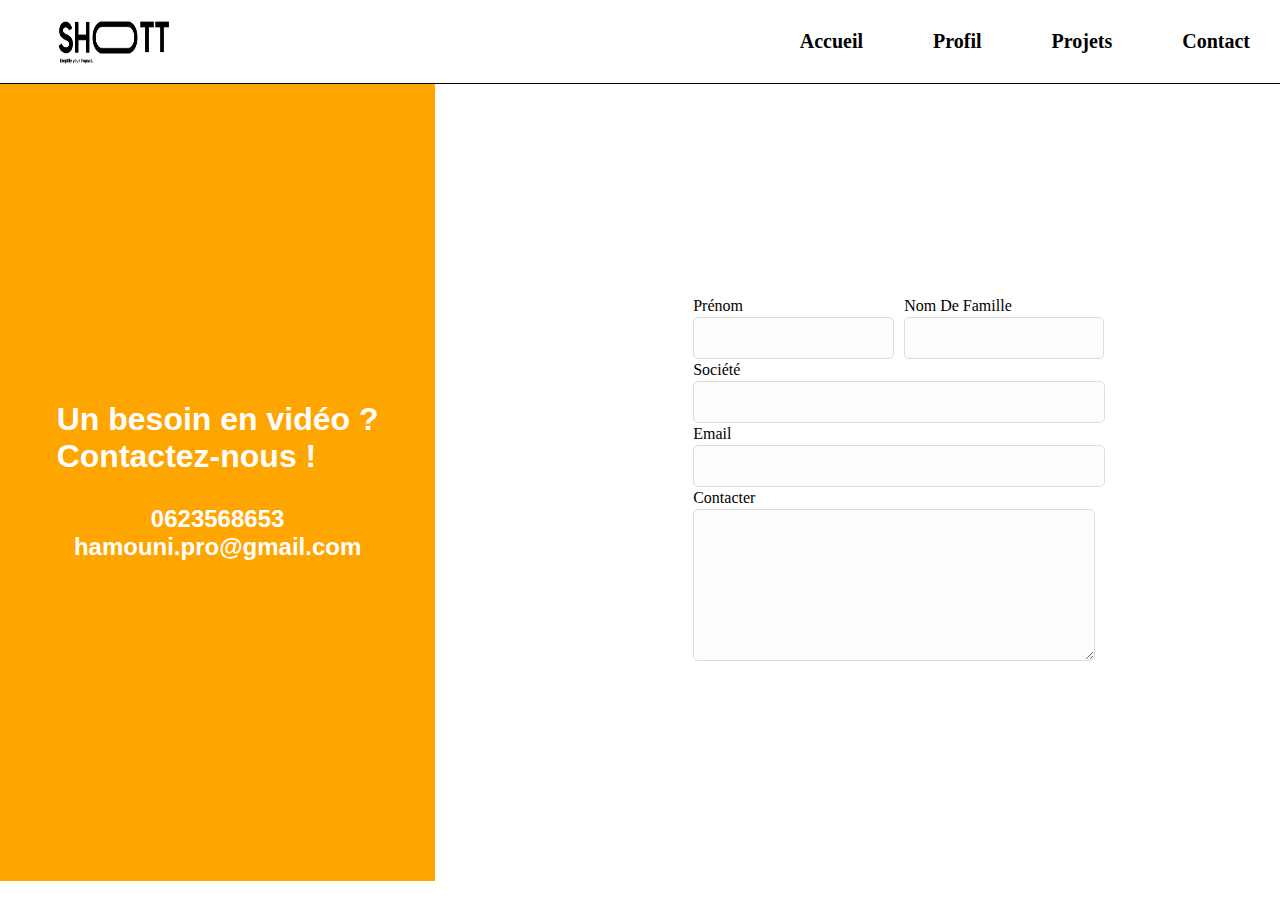
<file: Contacte.html>
<!DOCTYPE html>
<html lang="en">
<head>
    <meta charset="UTF-8">
    <meta http-equiv="X-UA-Compatible" content="IE=edge">
    <meta name="viewport" content="width=device-width, initial-scale=1.0">
    <link rel="stylesheet" href="./style/contacte.css">
    <title>Hamza Hamouni</title>
</head>
<body>
    <nav>
        <div class="logo">
            <img src="../image/Black White Modern Brand Logo (3).avif" alt="">
        </div>
        <div class="nav">
            <ul>
                <a href="./index.html"><li>Accueil</li></a>
                <a href="./Profil.html"><li>Profil</li></a>
                <a href=""><li>Projets</li></a>
               <a href="./Contacte.html"> <li>Contact</li></a>
            </ul>
        </div>
    </nav>
    <main>
        <div class="text">
            <h1>
                Un besoin en vidéo ? <br>
                 Contactez-nous !</h1>
                 <h2    >0623568653</h2>
                 <h2>hamouni.pro@gmail.com</h2>
        </div>
        <div class="formulair">
            <table>
                <tr>
                    <td ><label for="">Prénom</label></td>
                    <td><label for="" name="nom">Nom De Famille</label></td>
                </tr>
                <tr class="t1">
                    <td><input type="text"></td>
                    <td><input type="text" name="nom"></td>
                </tr>
                <tr>
                    <td  colspan='3'><label for="">Société</label></td>
                </tr>
                <tr>
                    <td colspan='3'><input type="text"></td>
                </tr>
                <tr>
                    <td colspan='3'><label for="">Email</label></td>
                </tr>
                <tr>
                    <td colspan='3'><input type="text"></td>
                </tr>
                <tr>
                    <td colspan='3'><label for="">Contacter</label></td>
                </tr>
                <tr>
                    <td colspan='3'><textarea name="" id="" cols="30" rows="10"></textarea></td>
                </tr>
            </table>
        </div>
    </main>
</body>
</html>
</file>
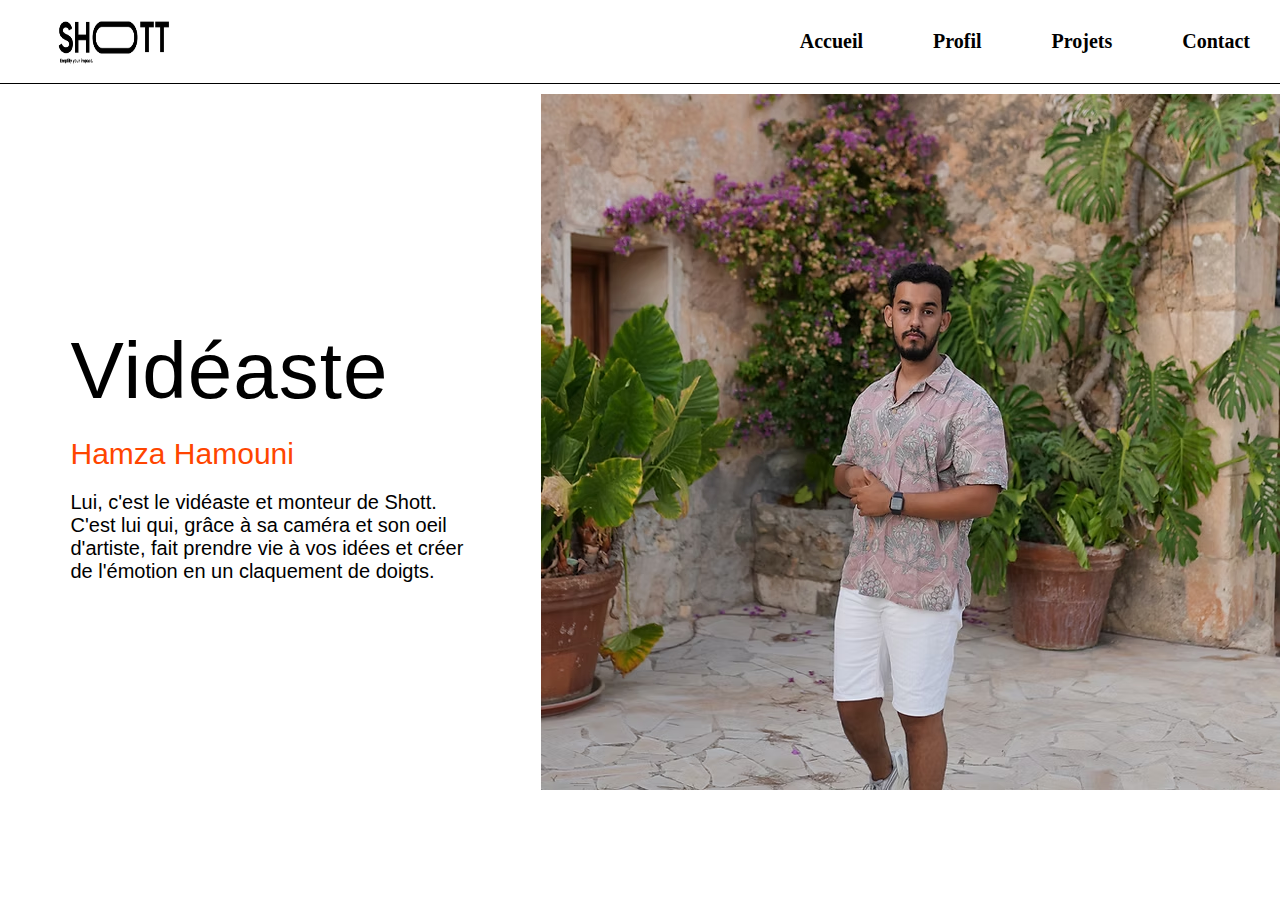
<file: Profil.html>
<!DOCTYPE html>
<html lang="en">
<head>
    <meta charset="UTF-8">
    <meta http-equiv="X-UA-Compatible" content="IE=edge">
    <meta name="viewport" content="width=device-width, initial-scale=1.0">
    <link rel="stylesheet" href="./style/Profil.css">
    <title>Hamza Hamouni</title>
</head>
<body>
    <nav>
        <div class="logo">
            <img src="../image/Black White Modern Brand Logo (3).avif" alt="">
        </div>
        <div class="nav">
            <ul>
                <a href="./index.html"><li>Accueil</li></a>
                <a href="./Profil.html"><li>Profil</li></a>
                <a href=""><li>Projets</li></a>
               <a href="./Contacte.html"> <li>Contact</li></a>
            </ul>
        </div>
    </nav>
    <main>
        <div class="tout">
            <div class="text">
                <h1>Vidéaste</h1>
                <h2>Hamza Hamouni</h2>
                <p>Lui, c'est le vidéaste et monteur de Shott. C'est lui qui, grâce à sa caméra et son oeil d'artiste, fait prendre vie à vos idées et créer de l'émotion en un claquement de doigts. </p>
            </div>
            <div class="img">
                <img src="./image/profil.avif" alt="">
            </div>
        </div>
    </main>
</body>
</html>
</file>
<file: style/contacte.css>
@import url('https://fonts.googleapis.com/css2?family=Bebas+Neue&family=Bodoni+Moda:ital,opsz,wght@0,6..96,400..900;1,6..96,400..900&family=Lobster+Two:ital,wght@0,400;0,700;1,400;1,700&family=Montserrat+Alternates:ital,wght@0,100;0,200;0,300;0,400;0,500;0,600;0,700;0,800;0,900;1,100;1,200;1,300;1,400;1,500;1,600;1,700;1,800;1,900&family=Oswald:wght@200..700&family=Pacifico&family=Poppins:ital,wght@0,100;0,200;0,300;0,400;0,500;0,600;0,700;0,800;0,900;1,100;1,200;1,300;1,400;1,500;1,600;1,700;1,800;1,900&display=swap');
a{
    list-style: none;
    text-decoration: none;
}
*{
    padding: 0;
    margin: 0;
}
li{ 
    list-style: none;
}
nav{
display: flex;
position: fixed;
width: 100%;
overflow: hidden;
top: 0;
justify-content: space-between;
border-bottom: 1px solid black;
background-color: white;
z-index: 100;
}
nav .nav ul{
display: flex;
justify-content: space-around;
gap: 70px;
font-size: 20px;
font-weight: 700;
padding: 30px;
}
nav .nav ul li{
    cursor: pointer;
    color: black;
    transition: color 0.3s;
}
nav .nav ul li:hover{
    color: rgb(212, 19, 19);

}
nav .logo{
    padding-left: 40px;
    display: flex;
}
nav .logo img{
    width: 150px;
    height: 90%;
}
main{
    padding-top: 80px;
    display: flex;
    align-items: center;
    gap: 20%;
}
main .text{
    font-family: 'Segoe UI', Verdana, sans-serif;
    color: white;
    height: 89vh;
    background-color: orange;
    text-align: justify;
    display: flex;
    flex-direction: column;
    justify-content: center;
    width: 34%;
    align-items: center;
}
.text h1{
    margin-bottom: 30px;
}

table tr:first-of-type tr {
    margin-bottom: 20px;
}
input,textarea{
    width: 100%;
}
input{
    height: 30px;
    border: 1px solid rgb(220, 220, 220);
    border-radius: 5px;
    background-color: rgba(253, 252, 252, 0.737);
    outline: none;
    padding: 5px;
}
textarea{
    border: 1px solid rgb(220, 220, 220);
    border-radius: 5px;
    background-color: rgba(253, 252, 252, 0.737);
    outline: none;
}
input:hover{
    background-color: rgb(255, 255, 255);
}
input[name="nom"] {
    margin-left: 20px; 
    width: 90%;
}
label[name="nom"] {
    margin-left: 20px; 
    width: 90%;
}
</file>
<file: style/Profil.css>
@import url('https://fonts.googleapis.com/css2?family=Bebas+Neue&family=Bodoni+Moda:ital,opsz,wght@0,6..96,400..900;1,6..96,400..900&family=Lobster+Two:ital,wght@0,400;0,700;1,400;1,700&family=Montserrat+Alternates:ital,wght@0,100;0,200;0,300;0,400;0,500;0,600;0,700;0,800;0,900;1,100;1,200;1,300;1,400;1,500;1,600;1,700;1,800;1,900&family=Oswald:wght@200..700&family=Pacifico&family=Poppins:ital,wght@0,100;0,200;0,300;0,400;0,500;0,600;0,700;0,800;0,900;1,100;1,200;1,300;1,400;1,500;1,600;1,700;1,800;1,900&display=swap');
a{
    list-style: none;
    text-decoration: none;
}
*{
    padding: 0;
    margin: 0;
}
li{ 
    list-style: none;
}
nav{
display: flex;
position: fixed;
width: 100%;
overflow: hidden;
top: 0;
justify-content: space-between;
border-bottom: 1px solid black;
background-color: white;
z-index: 100;
}
nav .nav ul{
display: flex;
justify-content: space-around;
gap: 70px;
font-size: 20px;
font-weight: 700;
padding: 30px;
}
nav .nav ul li{
    cursor: pointer;
    color: black;
    transition: color 0.3s;
}
nav .nav ul li:hover{
    color: rgb(212, 19, 19);

}
nav .logo{
    padding-left: 40px;
    display: flex;
}
nav .logo img{
    width: 150px;
    height: 90%;
}
main{
    padding-top: 94px;
    margin-bottom: 6px;
}
main .tout{
    display: flex;
    justify-content: space-between;
}
main .tout .text{
    width: 400px;
    margin: auto auto auto auto;
}
main .tout .text h1{
    font-family: 'Segoe UI', Verdana, sans-serif;
    font-size: 80px;
    font-weight: 500;
    letter-spacing: 1px;
    margin: 20px 20px 20px 0px;
}
main .tout .text h2{
font-size: 30px;
color: orangered;
font-family: 'Segoe UI', Verdana, sans-serif;
font-weight: 400;
margin-bottom: 20px;
}
main .tout .text p{
    font-size: 20px;
    font-weight: 100;
    font-family: 'Segoe UI', sans-serif;
}
</file>
